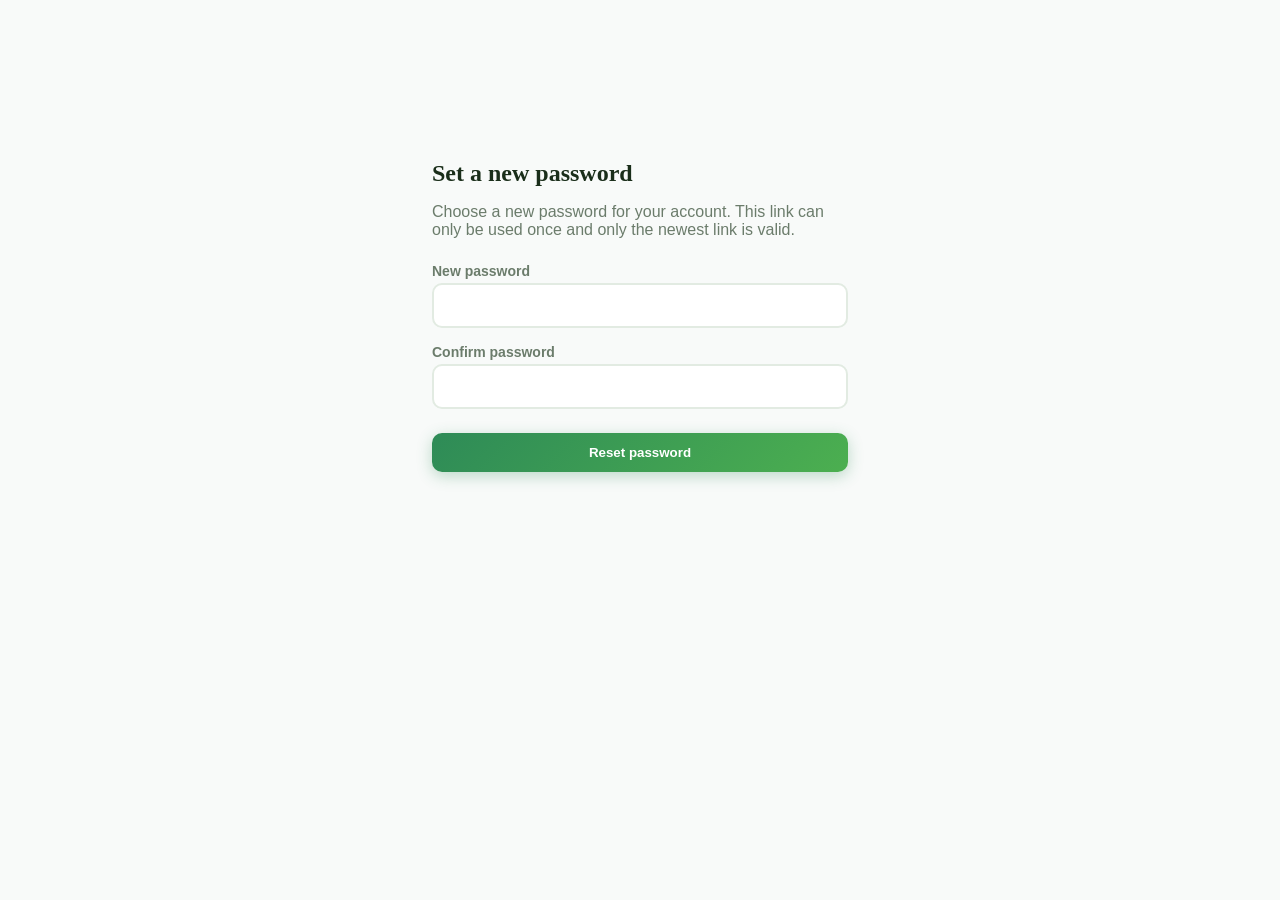
<file: pages/reset-password.html>
<!DOCTYPE html>
<html lang="en">
<head>
  <meta charset="UTF-8">
  <meta name="viewport" content="width=device-width, initial-scale=1.0">
  <title>Reset Password - VolunteerConnect</title>
  <link rel="stylesheet" href="../css/style.css">
</head>
<body>
  <main class="page-container" style="max-width: 480px; margin: 8rem auto; padding: 2rem;">
    <h1 class="font-display text-2xl font-black mb-4">Set a new password</h1>
    <p id="resetMessage" class="text-muted mb-6">Choose a new password for your account. This link can only be used once and only the newest link is valid.</p>
    <form id="resetForm">
      <label class="form-label" for="password">New password</label>
      <input class="input-field mb-4" id="password" type="password" minlength="8" required>
      <label class="form-label" for="confirmPassword">Confirm password</label>
      <input class="input-field mb-6" id="confirmPassword" type="password" minlength="8" required>
      <button class="btn btn-primary w-full" type="submit">Reset password</button>
    </form>
  </main>
  <script>
    const params = new URLSearchParams(window.location.search);
    const form = document.getElementById('resetForm');
    const message = document.getElementById('resetMessage');

    form.addEventListener('submit', async (event) => {
      event.preventDefault();
      const password = document.getElementById('password').value;
      const confirmPassword = document.getElementById('confirmPassword').value;
      if (password !== confirmPassword) {
        message.textContent = 'Passwords do not match.';
        return;
      }

      try {
        const response = await fetch('../backend/auth/reset-password.php', {
          method: 'POST',
          headers: { 'Content-Type': 'application/json', 'Accept': 'application/json' },
          body: JSON.stringify({
            email: params.get('email') || '',
            token: params.get('token') || '',
            password,
            confirm_password: confirmPassword
          })
        });
        const data = await response.json();
        message.textContent = data.message || 'Request completed.';
        if (data.success) {
          form.reset();
          setTimeout(() => { window.location.href = '../index.html'; }, 1500);
        } else if (response.status === 400) {
          message.textContent = 'This link is invalid, expired, or was replaced by a newer request. Return to the login page and request a new link.';
        }
      } catch (error) {
        message.textContent = 'Could not reach the server. Make sure Apache and MySQL are running, then try again.';
      }
    });
  </script>
</body>
</html>
</file>
<file: css/style.css>
/* ============================================================
   DESIGN SYSTEM & VARIABLES
   ============================================================ */
:root {
  --bg: #f8faf9;
  --fg: #1a2e1a;
  --muted: #6b7c6b;
  --accent: #FFC107;
  --accent-hover: #FFB300;
  --primary: #2E8B57;
  --primary-light: #4CAF50;
  --forest-50: #e8f5e9;
  --forest-100: #c8e6c9;
  --forest-200: #a5d6a7;
  --forest-300: #81c784;
  --forest-600: #43A047;
  --forest-700: #388E3C;
  --forest-800: #2E8B57;
  --forest-900: #1B5E20;
  --amber-50: #fff8e1;
  --amber-100: #ffecb3;
  --amber-200: #ffe082;
  --amber-500: #FFC107;
  --blue-50: #e3f2fd;
  --blue-200: #90caf9;
  --red-50: #ffebee;
  --card: #ffffff;
  --border: #e2ebe2;
  --danger: #e53935;
  --success: #2E8B57;
  --info: #1565C0;
  --font-body: 'DM Sans', sans-serif;
  --font-display: 'Playfair Display', serif;
}

/* Base Styles */
* { box-sizing: border-box; margin: 0; padding: 0; }
html { scroll-behavior: smooth; }
body { min-height: 100vh; display: flex; flex-direction: column; font-family: var(--font-body); background: var(--bg); color: var(--fg); overflow-x: hidden; }
::selection { background: rgba(46,139,87,0.2); }

a { color: inherit; text-decoration: none; }
button, input, select, textarea { font-family: inherit; }

/* Scrollbar */
::-webkit-scrollbar { width: 8px; }
::-webkit-scrollbar-track { background: var(--bg); }
::-webkit-scrollbar-thumb { background: var(--primary); border-radius: 4px; }

/* Helper Utilities */
.hidden { display: none !important; }
.cursor-pointer { cursor: pointer; }
.relative { position: relative; }
.absolute { position: absolute; }
.text-center { text-align: center; }
.text-right { text-align: right; }
.w-full { width: 100%; }
.max-w-7xl { max-width: 1280px; }
.max-w-4xl { max-width: 896px; }
.max-w-2xl { max-width: 672px; }
.max-w-lg { max-width: 512px; }
.container { margin-left: auto; margin-right: auto; padding-left: 1rem; padding-right: 1rem; }
.mx-auto { margin-left: auto; margin-right: auto; }
.mt-1 { margin-top: 0.25rem; }
.mt-2 { margin-top: 0.5rem; }
.mt-3 { margin-top: 0.75rem; }
.mt-4 { margin-top: 1rem; }
.mt-8 { margin-top: 2rem; }
.mb-1 { margin-bottom: 0.25rem; }
.mb-2 { margin-bottom: 0.5rem; }
.mb-3 { margin-bottom: 0.75rem; }
.mb-4 { margin-bottom: 1rem; }
.mb-6 { margin-bottom: 1.5rem; }
.mb-8 { margin-bottom: 2rem; }
.mb-10 { margin-bottom: 2.5rem; }
.mb-12 { margin-bottom: 3rem; }
.mb-16 { margin-bottom: 4rem; }
.mb-20 { margin-bottom: 5rem; }
.py-8 { padding-top: 2rem; padding-bottom: 2rem; }
.py-12 { padding-top: 3rem; padding-bottom: 3rem; }
.py-16 { padding-top: 4rem; padding-bottom: 4rem; }
.py-20 { padding-top: 5rem; padding-bottom: 5rem; }
.py-24 { padding-top: 6rem; padding-bottom: 6rem; }
.p-4 { padding: 1rem; }
.p-6 { padding: 1.5rem; }
.p-8 { padding: 2rem; }

/* Flex & Grid Systems */
.flex-row { display: flex; }
.flex-column { display: flex; flex-direction: column; }
.flex-wrap { flex-wrap: wrap; }
.items-center { align-items: center; }
.items-start { align-items: flex-start; }
.justify-between { justify-content: space-between; }
.justify-center { justify-content: center; }
.flex-1 { flex: 1; }
.gap-1 { gap: 0.25rem; }
.gap-2 { gap: 0.5rem; }
.gap-3 { gap: 0.75rem; }
.gap-4 { gap: 1rem; }
.gap-6 { gap: 1.5rem; }
.gap-8 { gap: 2rem; }
.gap-10 { gap: 2.5rem; }
.gap-12 { gap: 3rem; }
.gap-16 { gap: 4rem; }
.space-y-4 > * + * { margin-top: 1rem; }
.space-y-6 > * + * { margin-top: 1.5rem; }

.grid { display: grid; }
.grid-2 { grid-template-columns: repeat(2, minmax(0, 1fr)); }
.grid-3 { grid-template-columns: repeat(3, minmax(0, 1fr)); }
#opportunitiesGrid { min-height: 26rem; align-content: start; }
.grid-4 { grid-template-columns: repeat(4, minmax(0, 1fr)); }

@media (max-width: 1024px) {
  .grid-3-lg { grid-template-columns: 1fr; }
  .grid-2-lg { grid-template-columns: 1fr; }
  .grid-4 { grid-template-columns: repeat(2, minmax(0, 1fr)); }
  .grid-3 { grid-template-columns: repeat(2, minmax(0, 1fr)); }
  .col-span-2 { grid-column: span 1 / span 1; }
}

@media (max-width: 640px) {
  .grid-2, .grid-3, .grid-4 { grid-template-columns: 1fr; }
  #opportunitiesGrid { min-height: 32rem; }
}

@media (min-width: 1025px) {
  .grid-3-lg { grid-template-columns: repeat(3, minmax(0, 1fr)); }
  .grid-2-lg { grid-template-columns: repeat(2, minmax(0, 1fr)); }
  .col-span-2 { grid-column: span 2 / span 2; }
}

/* Typography */
.font-display { font-family: var(--font-display); }
.font-bold { font-weight: 700; }
.font-semibold { font-weight: 600; }
.font-black { font-weight: 900; }
.text-xs { font-size: 0.75rem; }
.text-sm { font-size: 0.875rem; }
.text-lg { font-size: 1.125rem; }
.text-xl { font-size: 1.25rem; }
.text-2xl { font-size: 1.5rem; }
.text-3xl { font-size: 1.875rem; }
.text-4xl { font-size: 2.25rem; }
.text-5xl { font-size: 3rem; }
.uppercase { text-transform: uppercase; }
.tracking-wider { letter-spacing: 0.05em; }

.text-white { color: #ffffff; }
.text-muted { color: var(--muted); }
.text-primary { color: var(--primary); }
.text-accent { color: var(--accent); }
.text-danger { color: var(--danger); }
.text-info { color: var(--info); }
.text-forest-100 { color: var(--forest-100); }
.text-forest-200 { color: var(--forest-200); }
.text-forest-300 { color: var(--forest-300); }
.text-forest-600 { color: var(--forest-600); }
.text-forest-700 { color: var(--forest-700); }
.text-forest-800 { color: var(--forest-800); }
.text-amber-100 { color: var(--amber-100); }
.text-amber-200 { color: var(--amber-200); }
.text-amber-600 { color: #F57F17; }

.gradient-text {
  background: linear-gradient(135deg, #2E8B57 0%, #4CAF50 50%, #FFC107 100%);
  -webkit-background-clip: text;
  -webkit-text-fill-color: transparent;
  background-clip: text;
}

/* Animations */
@keyframes fadeUp { from { opacity:0; transform:translateY(30px); } to { opacity:1; transform:translateY(0); } }
@keyframes fadeIn { from { opacity:0; } to { opacity:1; } }
@keyframes float { 0%,100% { transform:translateY(0); } 50% { transform:translateY(-12px); } }
@keyframes pulse-glow { 0%,100% { box-shadow:0 0 0 0 rgba(46,139,87,0.3); } 50% { box-shadow:0 0 20px 8px rgba(46,139,87,0.15); } }

.animate-fadeUp { animation: fadeUp 0.6s ease-out forwards; }
.animate-float { animation: float 4s ease-in-out infinite; }

.stagger-1 { animation-delay: 0.1s; opacity:0; }
.stagger-2 { animation-delay: 0.2s; opacity:0; }
.stagger-3 { animation-delay: 0.3s; opacity:0; }
.stagger-4 { animation-delay: 0.4s; opacity:0; }
.stagger-5 { animation-delay: 0.5s; opacity:0; }

/* Navigation */
.navbar {
  position: fixed; top: 0; left: 0; right: 0; z-index: 50;
  border-bottom: 1px solid var(--forest-100); background: rgba(255,255,255,0.9);
  backdrop-filter: blur(12px); -webkit-backdrop-filter: blur(12px);
}
.nav-container { display: flex; align-items: center; justify-content: space-between; height: 64px; margin: 0 auto; padding: 0 1rem; }
.logo { display: flex; align-items: center; gap: 0.75rem; }
.logo-icon { width: 40px; height: 40px; border-radius: 12px; background: linear-gradient(135deg, var(--forest-900), var(--primary-light)); display: flex; align-items: center; justify-content: center; color: white; box-shadow: 0 4px 12px rgba(0,0,0,0.1); }
.logo-text { font-family: var(--font-display); font-size: 1.25rem; font-weight: 700; color: var(--forest-900); }

.desktop-nav { display: flex; align-items: center; gap: 0.25rem; }
.nav-link { padding: 8px 16px; border-radius: 8px; font-weight: 500; cursor: pointer; color: var(--muted); transition: all 0.2s; }
.nav-link:hover { background: rgba(46,139,87,0.08); color: var(--primary); }
.nav-link.active { background: rgba(46,139,87,0.12); color: var(--primary); font-weight: 700; }

.user-avatar-btn { display: flex; align-items: center; gap: 0.5rem; padding: 6px 12px; border-radius: 12px; background: transparent; border: none; cursor: pointer; }
.user-avatar-btn:hover { background: var(--forest-50); }
.avatar-circle { width: 32px; height: 32px; border-radius: 50%; background: linear-gradient(135deg, var(--forest-600), var(--primary-light)); display: flex; align-items: center; justify-content: center; color: white; font-weight: bold; font-size: 0.875rem; }
.dropdown-wrapper { position: relative; }
.dropdown-menu { position: absolute; right: 0; margin-top: 0.5rem; width: 192px; background: white; border-radius: 12px; box-shadow: 0 10px 30px rgba(0,0,0,0.15); border: 1px solid var(--border); padding: 0.5rem 0; z-index: 50; }
.dropdown-item { display: block; padding: 8px 16px; font-size: 0.875rem; color: var(--fg); cursor: pointer; }
.dropdown-item:hover { background: var(--forest-50); }
.dropdown-item.danger { color: var(--danger); }
.dropdown-item.danger:hover { background: var(--red-50); }
.dropdown-divider { margin: 4px 0; border: none; border-top: 1px solid var(--border); }

.mobile-menu-btn { display: none; width: 40px; height: 40px; border-radius: 8px; border: none; background: transparent; cursor: pointer; font-size: 1.25rem; color: var(--forest-900); }
.mobile-menu { background: white; border-top: 1px solid var(--forest-100); padding-bottom: 1rem; }
.mobile-menu-inner { padding: 0.5rem 1rem; }
.mobile-link { display: block; padding: 12px 16px; border-radius: 8px; font-weight: 500; cursor: pointer; margin-bottom: 2px; }
.mobile-link:hover { background: var(--forest-50); }
.mobile-link.danger { color: var(--danger); }
.mobile-auth-wrapper, .mobile-user-wrapper { padding-top: 0.75rem; display: flex; gap: 0.75rem; }

@media (max-width: 768px) {
  .desktop-nav { display: none !important; }
  .mobile-menu-btn { display: flex !important; align-items: center; justify-content: center; }
}

/* Page Sections */
.main-content { flex: 1; padding-top: 64px; }
.page-section { display: none; }
.page-section.active { display: block; }

/* Buttons */
.btn { border: none; border-radius: 10px; font-weight: 600; cursor: pointer; transition: all 0.3s ease; display: inline-flex; align-items: center; justify-content: center; }
.btn-primary { background: linear-gradient(135deg, var(--primary), var(--primary-light)); color: white; padding: 12px 28px; box-shadow: 0 4px 15px rgba(46,139,87,0.3); }
.btn-primary:hover { transform: translateY(-2px); box-shadow: 0 6px 25px rgba(46,139,87,0.4); }
.btn-accent { background: linear-gradient(135deg, #FFC107, #FFB300); color: #1a2e1a; padding: 12px 28px; font-weight: 700; box-shadow: 0 4px 15px rgba(255,193,7,0.3); }
.btn-accent:hover { transform: translateY(-2px); box-shadow: 0 6px 25px rgba(255,193,7,0.4); }
.btn-outline { background: transparent; color: var(--primary); border: 2px solid var(--primary); padding: 10px 26px; }
.btn-outline:hover { background: var(--primary); color: white; }
.btn-glass { background: rgba(255,255,255,0.1); backdrop-filter: blur(4px); color: white; border: 2px solid rgba(255,255,255,0.3); padding: 12px 28px; }
.btn-glass:hover { background: rgba(255,255,255,0.2); }
.btn-sm { padding: 8px 20px !important; font-size: 0.875rem; }
.btn-lg { padding: 16px 32px !important; font-size: 1.125rem; }

/* Cards & Components */
.card-hover { transition: all 0.3s cubic-bezier(0.4,0,0.2,1); }
.card-hover:hover { transform: translateY(-4px); box-shadow: 0 12px 40px rgba(46,139,87,0.12); }

.hero-pattern { background-image: radial-gradient(circle at 20% 50%, rgba(76,175,80,0.08) 0%, transparent 50%), radial-gradient(circle at 80% 20%, rgba(255,193,7,0.06) 0%, transparent 50%), radial-gradient(circle at 50% 80%, rgba(46,139,87,0.05) 0%, transparent 50%); min-height: 92vh; display: flex; align-items: center; position: relative; overflow: hidden; }
.hero-title { font-size: 4rem; font-weight: 900; line-height: 1.05; margin-bottom: 1.5rem; }
.hero-subtitle { font-size: 1.125rem; color: var(--muted); margin-bottom: 2rem; line-height: 1.6; }
.v-divider { width: 1px; height: 48px; background: var(--border); }

.tag-pill { display: inline-flex; align-items: center; gap: 0.5rem; padding: 8px 16px; border-radius: 20px; background: var(--forest-50); color: var(--forest-800); font-size: 0.875rem; font-weight: 600; margin-bottom: 1.5rem; }
.dot-indicator { width: 8px; height: 8px; border-radius: 50%; background: var(--primary-light); animation: pulse-glow 2s infinite; }

.stat-number { font-size: 2rem; font-weight: 900; color: var(--forest-800); }
.stat-label { font-size: 0.875rem; color: var(--muted); font-weight: 500; }

.hero-visual { position: relative; display: block; }
@media (max-width: 1024px) { .hero-visual { display: none; } }
.card-box { border-radius: 24px; padding: 2rem; border: 1px solid var(--forest-100); box-shadow: 0 20px 40px rgba(0,0,0,0.08); }

.icon-avatar { width: 48px; height: 48px; border-radius: 16px; background: linear-gradient(135deg, var(--forest-600), var(--primary-light)); display: flex; align-items: center; justify-content: center; }
.circle-icon { width: 40px; height: 40px; border-radius: 50%; display: flex; align-items: center; justify-content: center; }

.floating-badge { position: absolute; background: white; border-radius: 16px; box-shadow: 0 10px 25px rgba(0,0,0,0.08); padding: 1rem; border: 1px solid var(--forest-50); }
.badge-top-right { top: -16px; right: -16px; animation: float 3.5s ease-in-out infinite; }
.badge-bottom-left { bottom: -24px; left: -24px; animation: float 4.5s ease-in-out infinite 1s; }

.avatar-stack { display: flex; margin-right: 0.5rem; }
.stack-avatar { width: 32px; height: 32px; border-radius: 50%; border: 2px solid white; display: flex; align-items: center; justify-content: center; font-size: 0.75rem; font-weight: bold; margin-left: -8px; }
.stack-avatar:first-child { margin-left: 0; }

/* Badges */
.badge { display: inline-flex; align-items: center; padding: 4px 12px; border-radius: 20px; font-size: 0.75rem; font-weight: 600; }
.badge-success { background: rgba(46,139,87,0.1); color: #2E8B57; }
.badge-warning { background: rgba(255,193,7,0.15); color: #F57F17; }
.badge-danger { background: rgba(229,57,53,0.1); color: #e53935; }
.badge-info { background: rgba(21,101,192,0.1); color: #1565C0; }

/* Progress bar */
.progress-bar { height: 8px; border-radius: 4px; background: var(--border); overflow: hidden; }
.progress-bar-fill { height: 100%; border-radius: 4px; transition: width 1s ease-out; background: linear-gradient(90deg, #2E8B57, #4CAF50); }

/* Feature & Testimonial Cards */
.feature-card { border-radius: 16px; padding: 2rem; text-align: center; border: 1px solid var(--border); }
.bg-forest-light { background: linear-gradient(180deg, var(--forest-50) 0%, #ffffff 100%); border-color: var(--forest-100); }
.bg-amber-light { background: linear-gradient(180deg, var(--amber-50) 0%, #ffffff 100%); border-color: var(--amber-100); }

.step-icon-box { width: 64px; height: 64px; border-radius: 16px; display: flex; align-items: center; justify-content: center; margin: 0 auto 1.5rem auto; box-shadow: 0 8px 20px rgba(0,0,0,0.1); font-size: 1.25rem; }
.bg-gradient-forest { background: linear-gradient(135deg, var(--forest-600), var(--primary-light)); }
.bg-gradient-amber { background: linear-gradient(135deg, #FFC107, #FFB300); }
.step-number { font-size: 3rem; font-weight: 900; margin-bottom: 0.5rem; line-height: 1; }

.testimonial-card { border-radius: 16px; padding: 2rem; border: 1px solid var(--border); position: relative; }
.quote-icon { position: absolute; top: 1.5rem; right: 1.5rem; font-size: 2.25rem; }
.avatar-img { width: 48px; height: 48px; border-radius: 50%; object-fit: cover; }
.star-rating { color: var(--accent); font-size: 0.875rem; display: flex; gap: 2px; }

.cta-banner { background: linear-gradient(135deg, var(--forest-900), var(--forest-600)); color: white; }

/* Filter & Opportunity Styles */
.filter-card { background: white; border-radius: 16px; padding: 1.5rem; border: 1px solid var(--border); box-shadow: 0 2px 10px rgba(0,0,0,0.02); }
.form-label { font-size: 0.875rem; font-weight: 600; color: var(--muted); margin-bottom: 0.25rem; display: block; }
.input-field { width: 100%; padding: 12px 16px; border: 2px solid var(--border); border-radius: 10px; font-size: 0.95rem; transition: all 0.2s; background: white; }
.input-field:focus { outline: none; border-color: var(--primary); box-shadow: 0 0 0 3px rgba(46,139,87,0.1); }
.input-icon-wrapper { position: relative; }
.input-icon { position: absolute; left: 12px; top: 50%; transform: translateY(-50%); color: var(--muted); font-size: 0.875rem; }
.input-field.icon-left { padding-left: 2.5rem; }

.toggle-btn { padding: 8px 12px; border-radius: 8px; border: none; background: transparent; color: var(--muted); cursor: pointer; }
.toggle-btn.active { background: var(--forest-100); color: var(--forest-800); }

/* About & Contact Cards */
.img-responsive { width: 100%; height: 500px; object-fit: cover; }
.floating-award-card { position: absolute; bottom: -24px; left: -24px; background: white; border-radius: 16px; padding: 1.5rem; box-shadow: 0 15px 30px rgba(0,0,0,0.1); border: 1px solid var(--border); }
.award-icon-box { width: 56px; height: 56px; border-radius: 16px; display: flex; align-items: center; justify-content: center; }

.value-card { text-align: center; padding: 1.5rem; }
.team-card { background: white; border-radius: 16px; padding: 1.5rem; text-align: center; border: 1px solid var(--border); }
.team-avatar { width: 80px; height: 80px; border-radius: 50%; object-fit: cover; margin: 0 auto 1rem auto; }

.contact-form-card { background: white; border-radius: 16px; padding: 2rem; border: 1px solid var(--border); }
.info-box { border-radius: 16px; padding: 1.5rem; border: 1px solid var(--border); }
.icon-sq { width: 40px; height: 40px; border-radius: 12px; display: flex; align-items: center; justify-content: center; }

/* Dashboard Cards & Tables */
.stat-card { background: white; border-radius: 16px; padding: 1.5rem; border: 1px solid var(--border); position: relative; overflow: hidden; }
.stat-card::before { content: ''; position: absolute; top: 0; left: 0; right: 0; height: 3px; }
.stat-card.green::before { background: linear-gradient(90deg, #2E8B57, #4CAF50); }
.stat-card.amber::before { background: linear-gradient(90deg, #FFC107, #FFB300); }
.stat-card.blue::before { background: linear-gradient(90deg, #1565C0, #1E88E5); }
.stat-card.red::before { background: linear-gradient(90deg, #c62828, #e53935); }
.stat-icon-bg { width: 48px; height: 48px; border-radius: 16px; display: flex; align-items: center; justify-content: center; font-size: 1.25rem; }

.chart-card { background: white; border-radius: 16px; padding: 1.5rem; border: 1px solid var(--border); }
.commitment-icon { width: 40px; height: 40px; border-radius: 12px; display: flex; align-items: center; justify-content: center; flex-shrink: 0; }

.table-container { background: white; border-radius: 16px; border: 1px solid var(--border); overflow: hidden; }
.table-header { padding: 1.5rem; border-bottom: 1px solid var(--border); display: flex; align-items: center; justify-content: space-between; flex-wrap: wrap; gap: 1rem; }
.data-table { width: 100%; border-collapse: separate; border-spacing: 0; }
.data-table thead th { background: #f0f7f0; padding: 14px 16px; text-align: left; font-weight: 700; font-size: 0.8rem; text-transform: uppercase; letter-spacing: 0.05em; color: var(--muted); border-bottom: 2px solid var(--border); }
.data-table tbody td { padding: 14px 16px; border-bottom: 1px solid var(--border); font-size: 0.9rem; }
.data-table tbody tr:hover td { background: rgba(46,139,87,0.04); }

.tab-header { border-bottom: 1px solid var(--border); display: flex; }
.tab-btn { padding: 12px 24px; border: none; background: transparent; font-weight: 600; cursor: pointer; border-bottom: 3px solid transparent; color: var(--muted); font-size: 0.95rem; }
.tab-btn.active { color: var(--primary); border-bottom-color: var(--primary); }

.report-card { border: 1px solid var(--border); border-radius: 12px; padding: 1.5rem; text-align: center; cursor: pointer; }

/* Profile Styles */
.profile-card { background: rgb(255, 255, 255); border-radius: 16px; padding: 2rem; border: 1px solid var(--border); }
.avatar-circle-lg { width: 96px; height: 96px; border-radius: 50%; background: linear-gradient(135deg, var(--forest-600), var(--primary-light)); display: flex; align-items: center; justify-content: center; color: white; font-size: 2rem; font-weight: bold; }
.profile-avatar-image { background-position: center; background-size: cover; background-repeat: no-repeat; }
.dashboard-profile-avatar { flex: 0 0 auto; width: 48px; height: 48px; font-size: 1.25rem; }
.opportunity-card-image { width: 100%; height: 150px; object-fit: cover; border-radius: 8px; margin-bottom: 1rem; }
.profile-info-list { margin-top: 1rem; padding-top: 1rem; border-top: 1px solid var(--border); display: flex; flex-direction: column; gap: 0.75rem; text-align: left; }
.profile-info-item { display: flex; align-items: center; gap: 0.5rem; font-size: 0.875rem; color: var(--muted); }
.map-preview { margin-top: 1rem; overflow: hidden; border: 1px solid var(--border); border-radius: 10px; background: var(--forest-50); }
.map-preview iframe { display: block; width: 100%; height: 220px; border: 0; }
.inline-link { border: 0; padding: 0; background: transparent; color: var(--primary); cursor: pointer; font: inherit; }
.inline-link:hover { text-decoration: underline; }
.application-detail-grid { min-width: 0; }
.application-detail-item { min-width: 0; }
.application-detail-value { display: block; min-width: 0; font-size: 0.875rem; line-height: 1.35; overflow-wrap: anywhere; word-break: break-word; }
.public-org-header { display: flex; align-items: center; gap: 1rem; margin-bottom: 1.5rem; }
.public-volunteer-header { display: flex; align-items: center; gap: 1rem; margin-bottom: 1.5rem; }
.public-volunteer-avatar { width: 64px; height: 64px; border-radius: 50%; object-fit: cover; border: 2px solid var(--forest-200); }
.public-volunteer-avatar-placeholder { display: flex; align-items: center; justify-content: center; background: var(--forest-50); color: var(--primary); font-size: 1.5rem; }
.public-org-avatar { width: 64px; height: 64px; border-radius: 50%; object-fit: cover; border: 2px solid var(--forest-200); }
.public-org-avatar-placeholder { display: flex; align-items: center; justify-content: center; background: var(--forest-50); color: var(--primary); font-size: 1.5rem; }
.review-box { padding: 1rem; border: 1px solid var(--forest-200); border-radius: 10px; background: var(--forest-50); }
.public-reviews { border-top: 1px solid var(--border); padding-top: 1rem; }
.public-review { padding: 0.85rem 0; border-bottom: 1px solid var(--border); }
.public-review:last-child { border-bottom: 0; padding-bottom: 0; }
.star-rating { display: flex; gap: 0.35rem; }
.star-btn { border: 0; padding: 0; background: transparent; color: var(--forest-200); cursor: pointer; font-size: 1.5rem; }
.star-btn:hover, .star-btn.selected { color: var(--accent); }
.application-status { padding: 0.75rem; border-radius: 8px; background: var(--forest-50); color: var(--primary); font-weight: 600; }
.admin-remove-btn { margin-left: 0.35rem; background: var(--red-50); color: var(--danger); }

/* Footer */
.footer { 
  margin-top: auto;
  background: var(--forest-900); 
  color: rgb(255, 255, 255); 
  padding: 1.5rem 0 0.75rem; /* Reduced top and bottom padding */
}

/* Arrange main section elements horizontally */
.footer-grid { 
  display: grid; 
  grid-template-columns: minmax(0, 1.8fr) minmax(140px, 1fr) minmax(140px, 1fr); 
  align-items: flex-start; 
  gap: 1.5rem; 
}

.footer-grid h4 { 
  margin-bottom: 0.4rem; 
}

.footer-links { 
  list-style: none; 
  display: flex; 
  flex-direction: column; 
  gap: 0.25rem; /* Tighter spacing between links */
  font-size: 0.875rem; 
  color: var(--forest-300); 
  padding: 0;
  margin: 0;
}

/* Fix for button outlines and unwanted backgrounds */
.footer-link, .footer-home-link { 
  appearance: none; 
  -webkit-appearance: none; 
  border: 0; 
  outline: none; /* Removes focus border */
  padding: 0; 
  background: transparent; 
  color: inherit; 
  font: inherit; 
  cursor: pointer; 
  display: inline-block; 
  text-align: left; 
  transition: color 0.2s; 
}

.footer-link:hover, .footer-link:focus-visible, .footer-home-link:hover, .footer-home-link:focus-visible { 
  color: white; 
}

.footer-link:focus-visible, .footer-home-link:focus-visible { 
  outline: none; /* Prevents visual box outline on focus */
}

.footer-bottom { 
  border-top: 1px solid var(--forest-700); 
  padding-top: 0.75rem; 
  margin-top: 1rem;
  display: flex; 
  align-items: center; 
  justify-content: space-between; 
  flex-wrap: wrap; 
  gap: 0.5rem; 
}

.footer-home-link { 
  color: var(--forest-300); 
  font-size: 0.875rem; 
}

.footer-home-link i { 
  margin-left: 0.4rem; 
}

@media (max-width: 900px) {
  .footer-grid { 
    gap: 1rem; 
  }
}

@media (max-width: 560px) {
  .footer { 
    padding-top: 1.5rem; 
  }
  .footer-grid { 
    grid-template-columns: 1fr; 
    gap: 1rem; 
  }
}
/* Modals */
.modal-overlay { position: fixed; inset: 0; background: rgba(0,0,0,0.5); z-index: 1000; display: flex; align-items: center; justify-content: center; animation: fadeIn 0.2s ease-out; }
.modal-content { background: white; border-radius: 16px; max-width: 560px; width: 90%; max-height: 90vh; overflow-y: auto; padding: 2rem; animation: fadeUp 0.3s ease-out; }
.modal-header { display: flex; align-items: center; justify-content: space-between; margin-bottom: 1.5rem; }
.close-btn { width: 32px; height: 32px; border-radius: 8px; border: none; background: transparent; cursor: pointer; display: flex; align-items: center; justify-content: center; color: var(--muted); }
.close-btn:hover { background: var(--bg); }

.demo-box { margin-top: 1.5rem; padding: 1rem; background: var(--forest-50); border-radius: 12px; border: 1px solid var(--forest-100); }
.btn-demo { padding: 6px 12px; border-radius: 8px; border: none; color: white; font-weight: 600; font-size: 0.75rem; cursor: pointer; }

.role-card-label { cursor: pointer; }
.hidden-radio { display: none; }
.role-card-box { padding: 1rem; border-radius: 12px; border: 2px solid var(--border); text-align: center; transition: all 0.2s; }
.hidden-radio:checked + .role-card-box.volunteer { border-color: var(--primary); background: var(--forest-50); }
.hidden-radio:checked + .role-card-box.organization { border-color: var(--accent); background: var(--amber-50); }

/* Toasts */
.toast-container { position: fixed; top: 20px; right: 20px; z-index: 9999; display: flex; flex-direction: column; gap: 8px; }
.toast { padding: 14px 20px; border-radius: 10px; color: white; font-weight: 500; animation: fadeUp 0.3s ease-out; min-width: 280px; display: flex; align-items: center; gap: 10px; box-shadow: 0 8px 30px rgba(0,0,0,0.15); }
.toast-success { background: linear-gradient(135deg, #2E8B57, #4CAF50); }
.toast-error { background: linear-gradient(135deg, #c62828, #e53935); }
.toast-info { background: linear-gradient(135deg, #1565C0, #1E88E5); }
</file>
